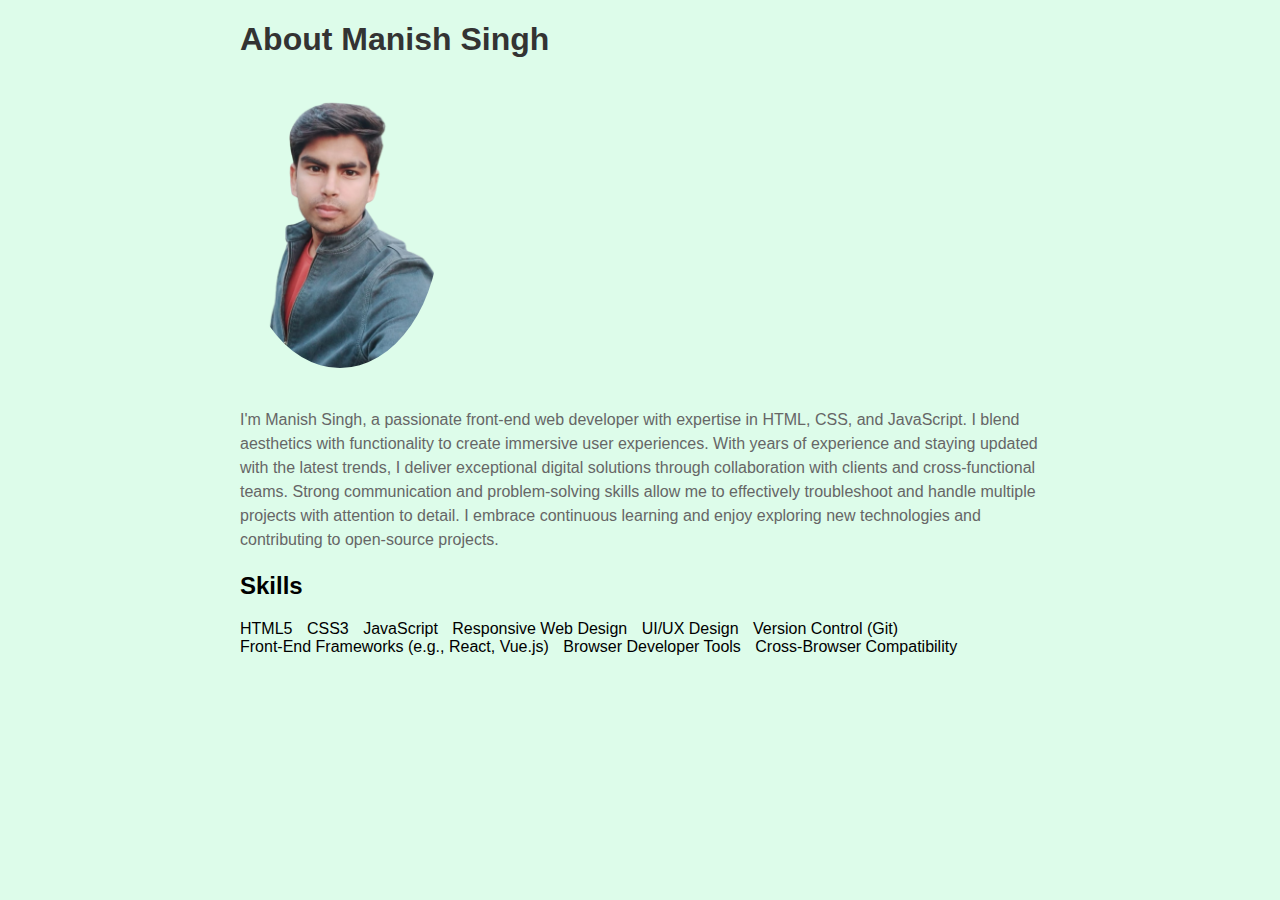
<file: About.html>
<!DOCTYPE html>
<html>
<head>
  <title>About Manish Singh - Front-End Developer</title>
  <style>
    body {
      font-family: Arial, sans-serif;
      margin: 20px;
      background-color: #ddfcea;
    }

    h1 {
      color: #333333;
    }

    p {
      color: #666666;
      line-height: 1.5;
    }

    .container {
      max-width: 800px;
      margin: 0 auto;
    }

    .profile-image {
      width: 200px;
      border-radius: 50%;
      margin-bottom: 20px;
      text-align: center;
    }

    .skills-list {
      list-style-type: none;
      padding: 0;
    }

    .skills-list li {
      display: inline-block;
      margin-right: 10px;
    }

    .skills-list li:last-child {
      margin-right: 0;
    }
  </style>
</head>
<body>
  <div class="container">
    <h1>About Manish Singh</h1>
    <img src="/sa3.png" alt="Manish Singh" class="profile-image">
    <p>
        I'm Manish Singh, a passionate front-end web developer with expertise in HTML, CSS, and JavaScript. I blend aesthetics with functionality to create immersive user experiences. With years of experience and staying updated with the latest trends, I deliver exceptional digital solutions through collaboration with clients and cross-functional teams. Strong communication and problem-solving skills allow me to effectively troubleshoot and handle multiple projects with attention to detail. I embrace continuous learning and enjoy exploring new technologies and contributing to open-source projects.
    </p>
    <h2>Skills</h2>
    <ul class="skills-list">
      <li>HTML5</li>
      <li>CSS3</li>
      <li>JavaScript</li>
      <li>Responsive Web Design</li>
      <li>UI/UX Design</li>
      <li>Version Control (Git)</li>
      <li>Front-End Frameworks (e.g., React, Vue.js)</li>
      <li>Browser Developer Tools</li>
      <li>Cross-Browser Compatibility</li>
    </ul>
  </div>
</body>
</html>
</file>
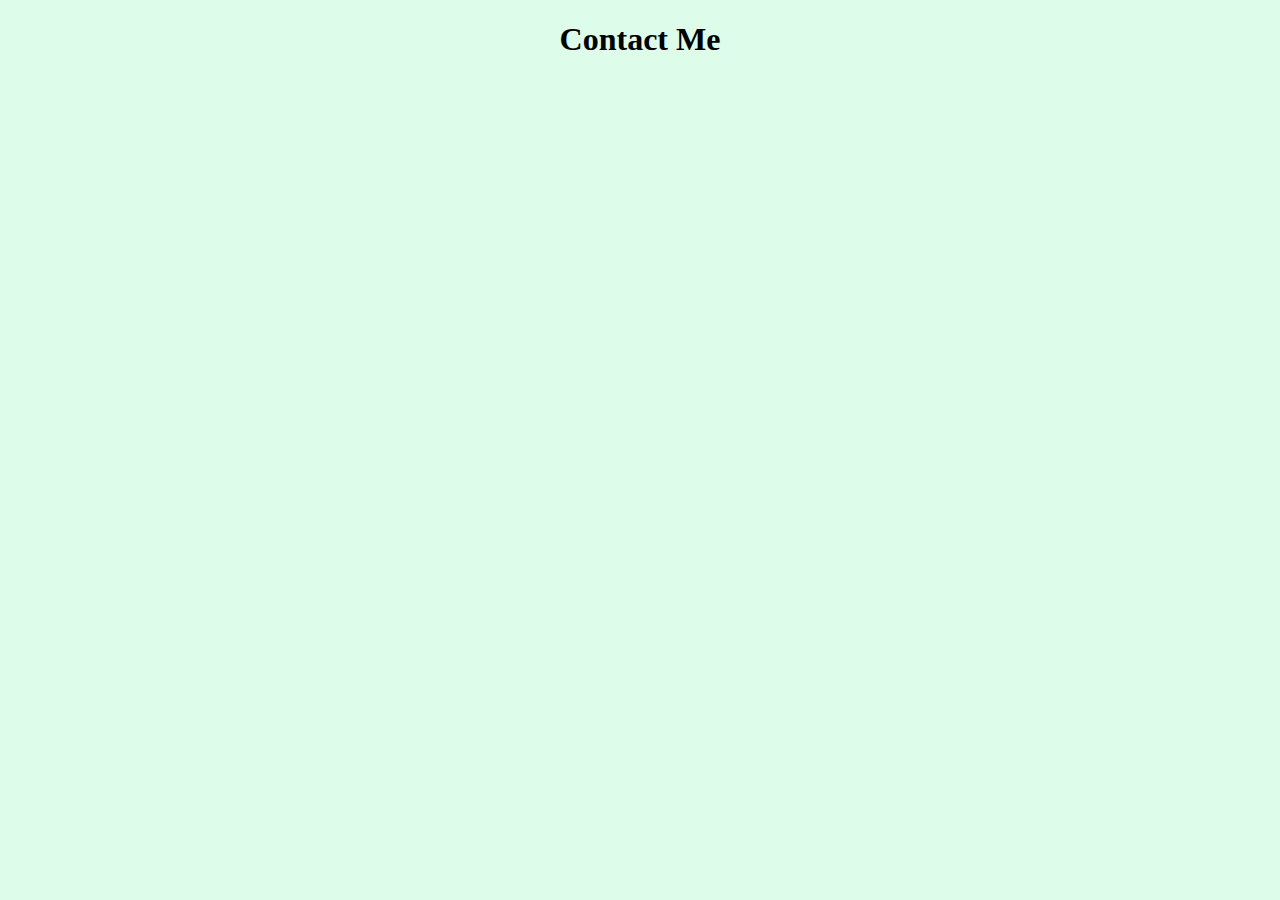
<file: Contact us.html>
<!DOCTYPE html>
<html>
<head>
  <title>Portfolio Contact Page</title>
  <style>
    h1{
      text-align: center;
    }
    body{ background-color: #ddfcea;}
  </style>
</head>
<body>
  <div class="container">
    <h1>Contact Me</h1>
  
      <script src="https://sheetdb.io/s/f/8l584ujabnual.js"></script>
  
   
  </div>
</body>
</html>
</file>
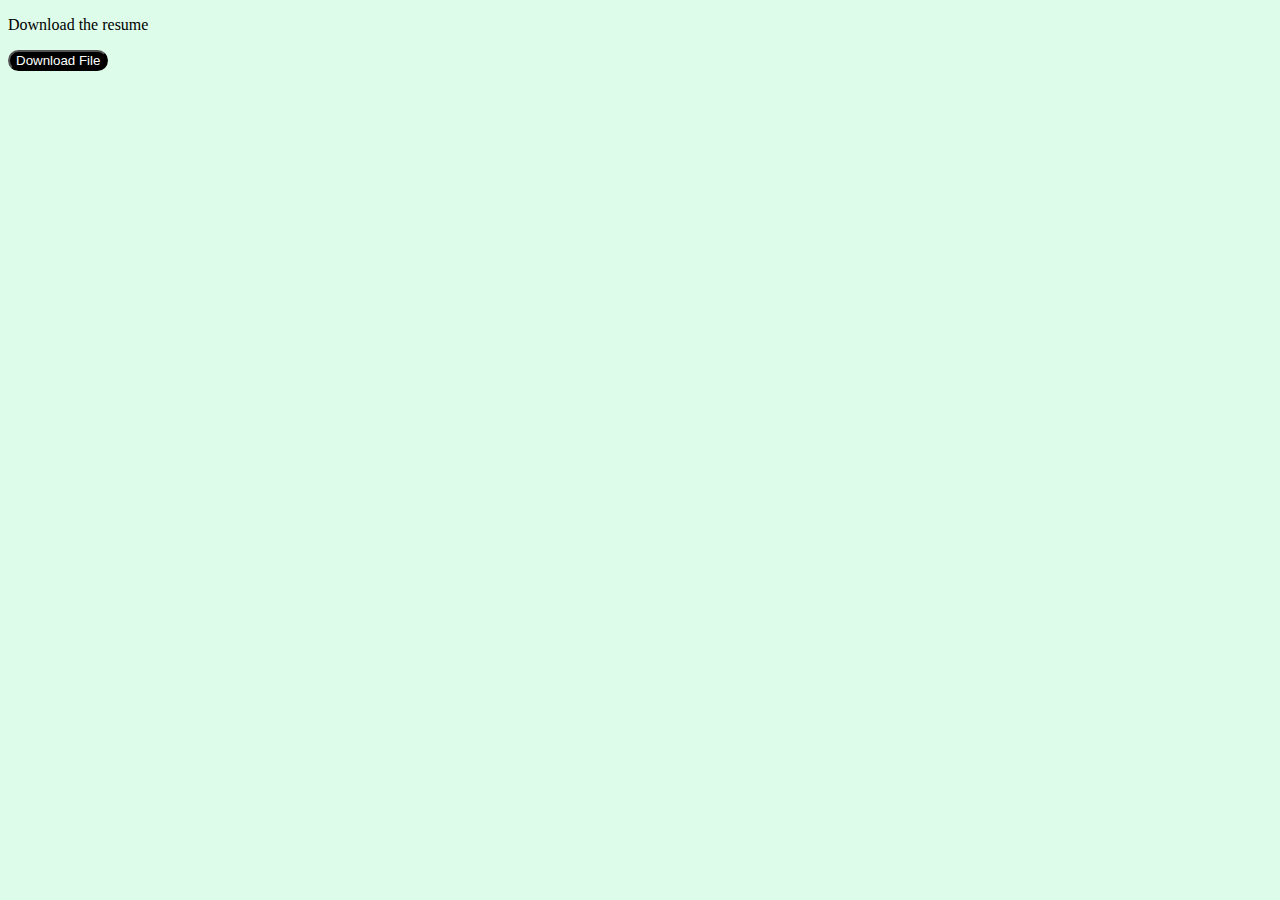
<file: hireme.html>
<!DOCTYPE html>
<html lang="en">
<head>
    <meta charset="UTF-8">
    <meta name="viewport" content="width=device-width, initial-scale=1.0">
    <title>Hire Me</title>
    <style>

        body{
            background-color: #ddfcea;
        }
        #button{
            background-color: black;
            border-radius: 20px;
            color: white;
        }
    </style>
</head>
<body>
    <div>
    <p>Download the resume </p>
    <a href="./manish.pdf" download>
        <button id="button" type="button">Download File</button>
    </a>
</div>
</body>
</html>
</file>
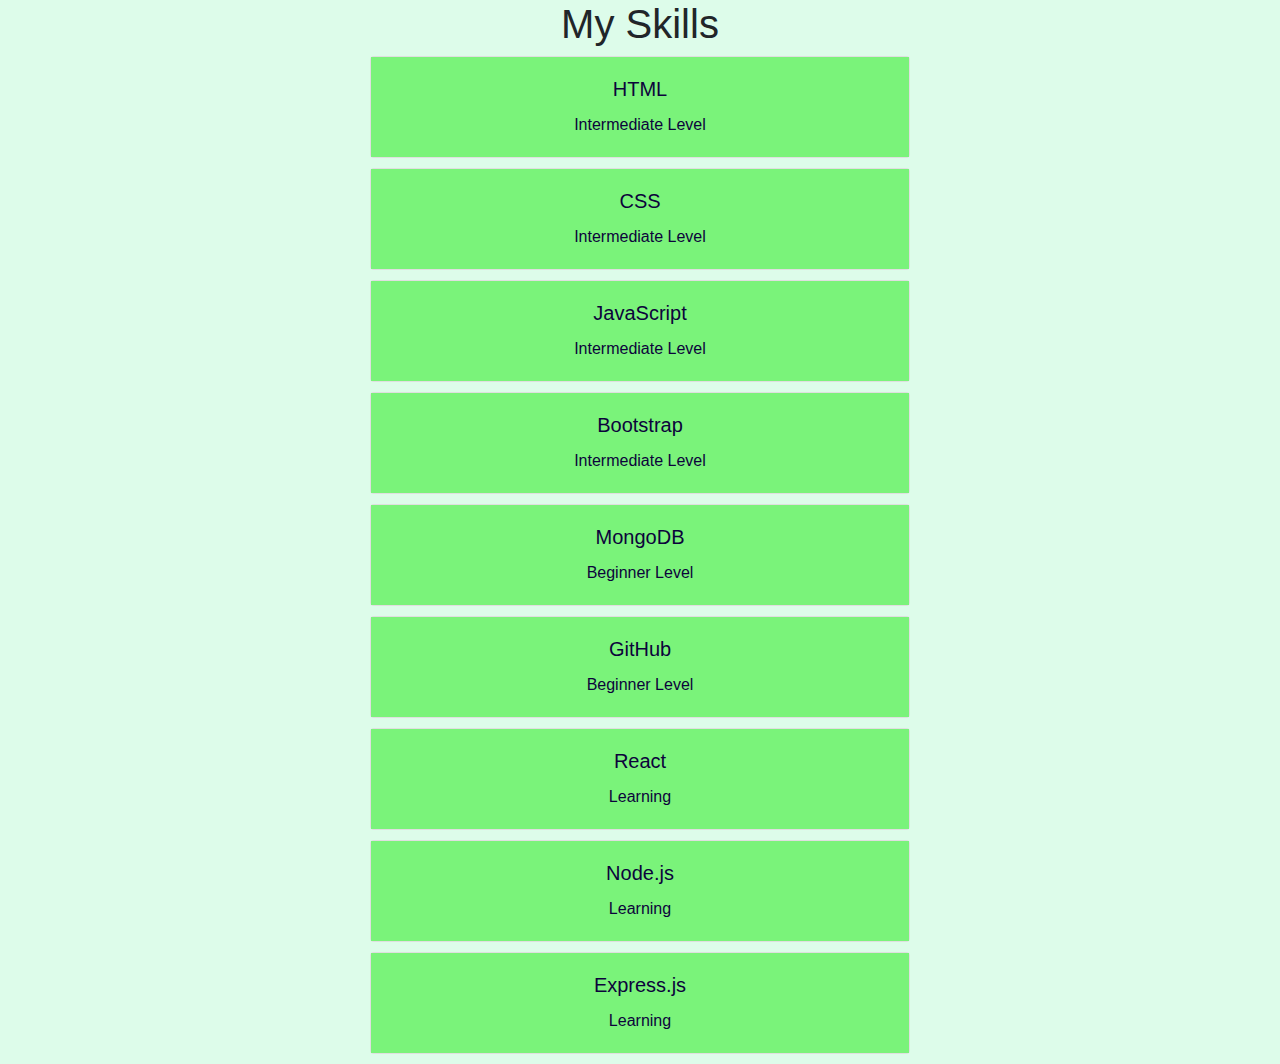
<file: skillpage.html>
<!DOCTYPE html>
<html lang="en">

<head>
  <meta charset="UTF-8">
  <meta name="viewport" content="width=device-width, initial-scale=1.0">
  <title>Skill Page</title>
  <link rel="stylesheet" href="https://maxcdn.bootstrapcdn.com/bootstrap/4.5.2/css/bootstrap.min.css">
  <style>

    body{
      background-color: #ddfcea;
    }


    .skill-card {
      margin-bottom: 10px;
    }

    .skill-card .card-body {
     background-color: rgb(122, 243, 122);
     color: rgb(12, 3, 59);
     text-align: center;
    }
  </style>
</head>

<body>
  <div class="container">
    <div class="row">
      <div class="col-md-6 offset-md-3">
        <h1 class="text-center">My Skills</h1>
        <div class="skill-card">
          <div class="card">
            <div class="card-body">
              <h5 class="card-title">HTML</h5>
              <p class="card-text">Intermediate Level</p>
            </div>
          </div>
        </div>
        <div class="skill-card">
          <div class="card">
            <div class="card-body">
              <h5 class="card-title">CSS</h5>
              <p class="card-text">Intermediate Level</p>
            </div>
          </div>
        </div>
        <div class="skill-card">
          <div class="card">
            <div class="card-body">
              <h5 class="card-title">JavaScript</h5>
              <p class="card-text">Intermediate Level</p>
            </div>
          </div>
        </div>
        <div class="skill-card">
          <div class="card">
            <div class="card-body">
              <h5 class="card-title">Bootstrap</h5>
              <p class="card-text">Intermediate Level</p>
            </div>
          </div>
        </div>
        <div class="skill-card">
          <div class="card">
            <div class="card-body">
              <h5 class="card-title">MongoDB</h5>
              <p class="card-text">Beginner Level</p>
            </div>
          </div>
        </div>
        <div class="skill-card">
          <div class="card">
            <div class="card-body">
              <h5 class="card-title">GitHub</h5>
              <p class="card-text">Beginner Level</p>
            </div>
          </div>
        </div>
        <div class="skill-card">
          <div class="card">
            <div class="card-body">
              <h5 class="card-title">React</h5>
              <p class="card-text">Learning</p>
            </div>
          </div>
        </div>
        <div class="skill-card">
          <div class="card">
            <div class="card-body">
              <h5 class="card-title">Node.js</h5>
              <p class="card-text">Learning</p>
            </div>
          </div>
        </div>
        <div class="skill-card">
          <div class="card">
            <div class="card-body">
              <h5 class="card-title">Express.js</h5>
              <p class="card-text">Learning</p>
            </div>
          </div>
        </div>
      </div>
    </div>
  </div>
</body>

</html>
</file>
